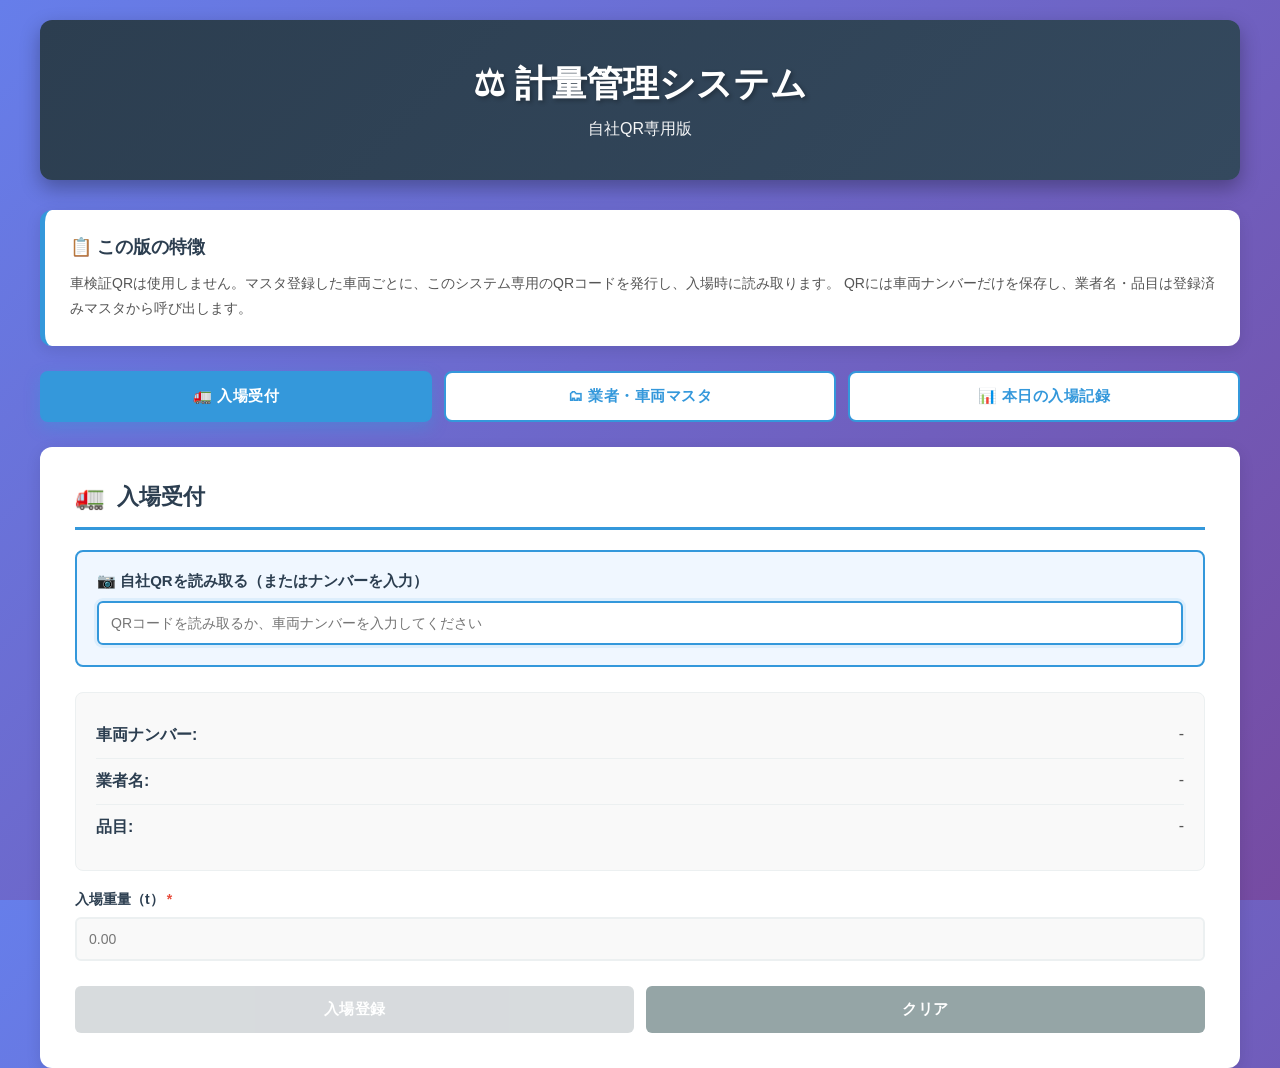
<file: index.html>
<!DOCTYPE html>
<html lang="ja">
<head>
    <meta charset="UTF-8">
    <meta name="viewport" content="width=device-width, initial-scale=1.0">
    <title>⚖ 計量管理システム - 自社QR専用版</title>
    <link rel="stylesheet" href="styles.css">
</head>
<body>
    <div class="container">
        <!-- ヘッダー -->
        <header>
            <h1>⚖ 計量管理システム</h1>
            <p>自社QR専用版</p>
        </header>
        
        <!-- この版の特徴 -->
        <div class="feature-box">
            <h3>📋 この版の特徴</h3>
            <p>
                車検証QRは使用しません。マスタ登録した車両ごとに、このシステム専用のQRコードを発行し、入場時に読み取ります。
                QRには車両ナンバーだけを保存し、業者名・品目は登録済みマスタから呼び出します。
            </p>
        </div>
        
        <!-- ナビゲーション -->
        <div class="nav-tabs">
            <button class="nav-tab active" data-tab="entrance">🚛 入場受付</button>
            <button class="nav-tab" data-tab="master">🗂 業者・車両マスタ</button>
            <button class="nav-tab" data-tab="records">📊 本日の入場記録</button>
        </div>
        
        <!-- タブコンテンツ -->
        <div class="tabs-container">
            <!-- 入場受付タブ -->
            <div id="entrance" class="tab-content active">
                <div class="section">
                    <h2><span class="icon">🚛</span>入場受付</h2>
                    
                    <div class="qr-input-section">
                        <label for="qrInput">📷 自社QRを読み取る（またはナンバーを入力）</label>
                        <input 
                            type="text" 
                            id="qrInput" 
                            placeholder="QRコードを読み取るか、車両ナンバーを入力してください"
                            class="input-box"
                        >
                    </div>
                    
                    <div class="vehicle-info">
                        <div class="info-row">
                            <span class="label">車両ナンバー:</span>
                            <span class="value" id="displayNumber">-</span>
                        </div>
                        <div class="info-row">
                            <span class="label">業者名:</span>
                            <span class="value" id="displayCompany">-</span>
                        </div>
                        <div class="info-row">
                            <span class="label">品目:</span>
                            <span class="value" id="displayItem">-</span>
                        </div>
                    </div>
                    
                    <div class="input-section">
                        <div class="input-field">
                            <label for="entranceWeight">入場重量（t）<span class="required">*</span></label>
                            <input 
                                type="number" 
                                id="entranceWeight" 
                                placeholder="0.00" 
                                step="0.01" 
                                min="0"
                                class="input-box"
                            >
                        </div>
                    </div>
                    
                    <div class="button-group">
                        <button id="entranceBtn" class="btn-primary" disabled>入場登録</button>
                        <button id="clearEntranceBtn" class="btn-secondary">クリア</button>
                    </div>
                    
                    <div id="entranceMessage" class="message"></div>
                </div>
            </div>
            
            <!-- 業者・車両マスタタブ -->
            <div id="master" class="tab-content">
                <div class="section">
                    <h2><span class="icon">🗂</span>業者・車両マスタ</h2>
                    
                    <div class="master-form">
                        <div class="input-field">
                            <label for="masterNumber">車両ナンバー<span class="required">*</span></label>
                            <input 
                                type="text" 
                                id="masterNumber" 
                                placeholder="例：ABC123"
                                class="input-box"
                            >
                        </div>
                        
                        <div class="input-field">
                            <label for="masterCompany">業者名<span class="required">*</span></label>
                            <input 
                                type="text" 
                                id="masterCompany" 
                                placeholder="業者名を入力"
                                class="input-box"
                            >
                        </div>
                        
                        <div class="input-field">
                            <label for="masterItem">標準品目<span class="required">*</span></label>
                            <select id="masterItem" class="input-box">
                                <option value="">選択してください</option>
                                <option value="砂利">砂利</option>
                                <option value="砂">砂</option>
                                <option value="セメント">セメント</option>
                                <option value="コンクリート">コンクリート</option>
                                <option value="その他">その他</option>
                            </select>
                        </div>
                        
                        <div class="button-group">
                            <button id="masterRegisterBtn" class="btn-primary">登録・更新</button>
                            <button id="masterClearBtn" class="btn-secondary">クリア</button>
                        </div>
                        
                        <div id="masterMessage" class="message"></div>
                    </div>
                    
                    <h3 style="margin-top: 30px; color: #2c3e50; font-size: 16px;">登録済み車両</h3>
                    <div class="table-container">
                        <table id="masterTable">
                            <thead>
                                <tr>
                                    <th>ナンバー</th>
                                    <th>業者名</th>
                                    <th>品目</th>
                                    <th>操作</th>
                                </tr>
                            </thead>
                            <tbody>
                                <tr class="empty-row">
                                    <td colspan="4" style="text-align: center; color: #999;">登録データがありません</td>
                                </tr>
                            </tbody>
                        </table>
                    </div>
                </div>
            </div>
            
            <!-- 本日の入場記録タブ -->
            <div id="records" class="tab-content">
                <div class="section">
                    <h2>📊 本日の入場記録</h2>
                    
                    <div class="records-controls">
                        <button id="exportBtn" class="btn-secondary">📥 CSVエクスポート</button>
                        <button id="clearRecordsBtn" class="btn-secondary">🗑 記録をクリア</button>
                    </div>
                    
                    <div class="table-container">
                        <table id="recordsTable">
                            <thead>
                                <tr>
                                    <th>時刻</th>
                                    <th>ナンバー</th>
                                    <th>業者名</th>
                                    <th>品目</th>
                                    <th>重量(t)</th>
                                    <th>操作</th>
                                </tr>
                            </thead>
                            <tbody>
                                <tr class="empty-row">
                                    <td colspan="6" style="text-align: center; color: #999;">本日の入場記録がありません</td>
                                </tr>
                            </tbody>
                        </table>
                    </div>
                </div>
            </div>
        </div>
    </div>
    
    <!-- モーダル -->
    <div id="editModal" class="modal">
        <div class="modal-content">
            <span class="close">&times;</span>
            <h2>車両情報を編集</h2>
            
            <div class="input-field">
                <label for="editNumber">車両ナンバー<span class="required">*</span></label>
                <input type="text" id="editNumber" class="input-box" disabled>
            </div>
            
            <div class="input-field">
                <label for="editCompany">業者名<span class="required">*</span></label>
                <input type="text" id="editCompany" class="input-box">
            </div>
            
            <div class="input-field">
                <label for="editItem">標準品目<span class="required">*</span></label>
                <select id="editItem" class="input-box">
                    <option value="">選択してください</option>
                    <option value="砂利">砂利</option>
                    <option value="砂">砂</option>
                    <option value="セメント">セメント</option>
                    <option value="コンクリート">コンクリート</option>
                    <option value="その他">その他</option>
                </select>
            </div>
            
            <div class="button-group">
                <button id="editSaveBtn" class="btn-primary">保存</button>
                <button id="editCancelBtn" class="btn-secondary">キャンセル</button>
            </div>
        </div>
    </div>
    
    <script src="app.js"></script>
</body>
</html>
</file>
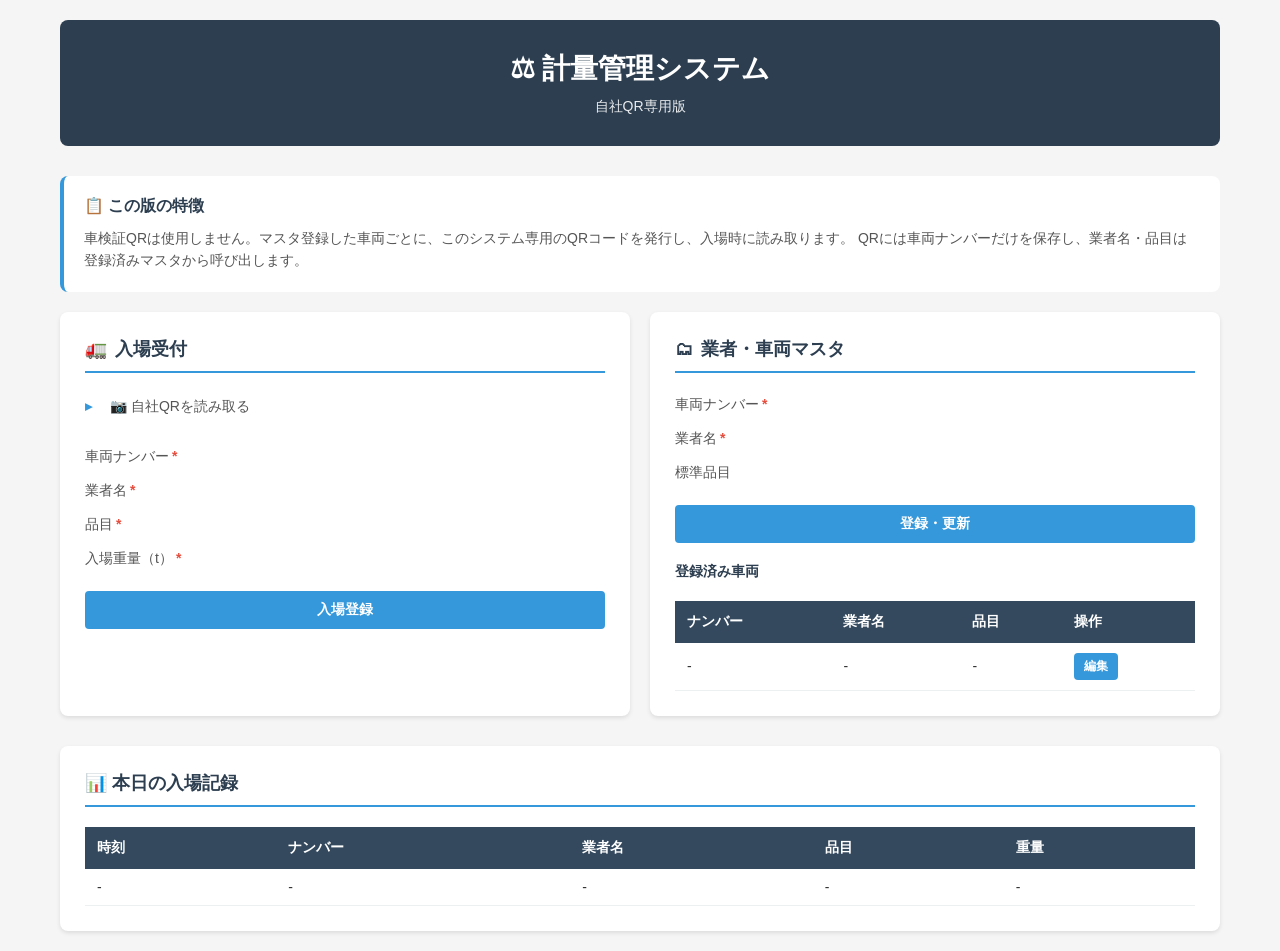
<file: scale_management.html>
<!DOCTYPE html>
<html lang="ja">
<head>
    <meta charset="UTF-8">
    <meta name="viewport" content="width=device-width, initial-scale=1.0">
    <title>⚖ 計量管理システム - 自社QR専用版</title>
    <style>
        * {
            margin: 0;
            padding: 0;
            box-sizing: border-box;
        }
        
        body {
            font-family: 'Segoe UI', Tahoma, Geneva, Verdana, sans-serif;
            background-color: #f5f5f5;
            color: #333;
        }
        
        .container {
            max-width: 1200px;
            margin: 0 auto;
            padding: 20px;
        }
        
        header {
            background-color: #2c3e50;
            color: white;
            padding: 30px 20px;
            border-radius: 8px;
            margin-bottom: 30px;
            text-align: center;
        }
        
        header h1 {
            font-size: 28px;
            margin-bottom: 10px;
        }
        
        header p {
            font-size: 14px;
            opacity: 0.9;
        }
        
        .feature-box {
            background-color: white;
            padding: 20px;
            border-radius: 8px;
            margin-bottom: 20px;
            border-left: 4px solid #3498db;
        }
        
        .feature-box h3 {
            color: #2c3e50;
            margin-bottom: 10px;
            font-size: 16px;
        }
        
        .feature-box p {
            line-height: 1.6;
            color: #555;
            font-size: 14px;
        }
        
        .sections-grid {
            display: grid;
            grid-template-columns: repeat(auto-fit, minmax(300px, 1fr));
            gap: 20px;
            margin-bottom: 30px;
        }
        
        .section {
            background-color: white;
            padding: 25px;
            border-radius: 8px;
            box-shadow: 0 2px 4px rgba(0,0,0,0.1);
        }
        
        .section h2 {
            color: #2c3e50;
            margin-bottom: 15px;
            font-size: 18px;
            border-bottom: 2px solid #3498db;
            padding-bottom: 10px;
        }
        
        .section ul {
            list-style: none;
            margin-bottom: 15px;
        }
        
        .section li {
            padding: 8px 0;
            padding-left: 25px;
            position: relative;
            color: #555;
            font-size: 14px;
            line-height: 1.5;
        }
        
        .section li:before {
            content: "▸";
            position: absolute;
            left: 0;
            color: #3498db;
            font-weight: bold;
        }
        
        .input-field {
            display: flex;
            align-items: center;
            padding: 8px 0;
            font-size: 14px;
        }
        
        .input-field label {
            flex: 1;
            color: #555;
        }
        
        .required {
            color: #e74c3c;
            font-weight: bold;
            margin-left: 3px;
        }
        
        .button-group {
            display: flex;
            gap: 10px;
            margin-top: 15px;
        }
        
        button {
            flex: 1;
            padding: 10px 15px;
            background-color: #3498db;
            color: white;
            border: none;
            border-radius: 4px;
            cursor: pointer;
            font-size: 14px;
            font-weight: bold;
            transition: background-color 0.3s;
        }
        
        button:hover {
            background-color: #2980b9;
        }
        
        .table-container {
            margin-top: 20px;
            overflow-x: auto;
        }
        
        table {
            width: 100%;
            border-collapse: collapse;
            font-size: 14px;
        }
        
        table thead {
            background-color: #34495e;
            color: white;
        }
        
        table th {
            padding: 12px;
            text-align: left;
            font-weight: bold;
        }
        
        table td {
            padding: 10px 12px;
            border-bottom: 1px solid #ecf0f1;
        }
        
        table tbody tr:hover {
            background-color: #f9f9f9;
        }
        
        .icon {
            margin-right: 8px;
            font-size: 18px;
        }
    </style>
</head>
<body>
    <div class="container">
        <!-- ヘッダー -->
        <header>
            <h1>⚖ 計量管理システム</h1>
            <p>自社QR専用版</p>
        </header>
        
        <!-- この版の特徴 -->
        <div class="feature-box">
            <h3>📋 この版の特徴</h3>
            <p>
                車検証QRは使用しません。マスタ登録した車両ごとに、このシステム専用のQRコードを発行し、入場時に読み取ります。
                QRには車両ナンバーだけを保存し、業者名・品目は登録済みマスタから呼び出します。
            </p>
        </div>
        
        <!-- セクショングリッド -->
        <div class="sections-grid">
            <!-- 入場受付セクション -->
            <div class="section">
                <h2><span class="icon">🚛</span>入場受付</h2>
                <ul>
                    <li>📷 自社QRを読み取る</li>
                </ul>
                <div class="input-field">
                    <label>車両ナンバー<span class="required">*</span></label>
                </div>
                <div class="input-field">
                    <label>業者名<span class="required">*</span></label>
                </div>
                <div class="input-field">
                    <label>品目<span class="required">*</span></label>
                </div>
                <div class="input-field">
                    <label>入場重量（t）<span class="required">*</span></label>
                </div>
                <div class="button-group">
                    <button>入場登録</button>
                </div>
            </div>
            
            <!-- 業者・車両マスタセクション -->
            <div class="section">
                <h2><span class="icon">🗂</span>業者・車両マスタ</h2>
                <div class="input-field">
                    <label>車両ナンバー<span class="required">*</span></label>
                </div>
                <div class="input-field">
                    <label>業者名<span class="required">*</span></label>
                </div>
                <div class="input-field">
                    <label>標準品目</label>
                </div>
                <div class="button-group">
                    <button>登録・更新</button>
                </div>
                
                <h3 style="margin-top: 20px; color: #2c3e50; font-size: 14px;">登録済み車両</h3>
                <div class="table-container">
                    <table>
                        <thead>
                            <tr>
                                <th>ナンバー</th>
                                <th>業者名</th>
                                <th>品目</th>
                                <th>操作</th>
                            </tr>
                        </thead>
                        <tbody>
                            <tr>
                                <td>-</td>
                                <td>-</td>
                                <td>-</td>
                                <td><button style="padding: 5px 10px; font-size: 12px;">編集</button></td>
                            </tr>
                        </tbody>
                    </table>
                </div>
            </div>
        </div>
        
        <!-- 本日の入場記録セクション -->
        <div class="section">
            <h2>📊 本日の入場記録</h2>
            <div class="table-container">
                <table>
                    <thead>
                        <tr>
                            <th>時刻</th>
                            <th>ナンバー</th>
                            <th>業者名</th>
                            <th>品目</th>
                            <th>重量</th>
                        </tr>
                    </thead>
                    <tbody>
                        <tr>
                            <td>-</td>
                            <td>-</td>
                            <td>-</td>
                            <td>-</td>
                            <td>-</td>
                        </tr>
                    </tbody>
                </table>
            </div>
        </div>
    </div>
</body>
</html>
</file>
<file: styles.css>
/* リセット */
* {
    margin: 0;
    padding: 0;
    box-sizing: border-box;
}

html, body {
    height: 100%;
}

body {
    font-family: 'Segoe UI', Tahoma, Geneva, Verdana, sans-serif;
    background: linear-gradient(135deg, #667eea 0%, #764ba2 100%);
    min-height: 100vh;
    color: #333;
    padding: 20px;
}

/* コンテナ */
.container {
    max-width: 1200px;
    margin: 0 auto;
}

/* ヘッダー */
header {
    background: linear-gradient(135deg, #2c3e50 0%, #34495e 100%);
    color: white;
    padding: 40px 30px;
    border-radius: 12px;
    margin-bottom: 30px;
    text-align: center;
    box-shadow: 0 8px 20px rgba(0, 0, 0, 0.3);
}

header h1 {
    font-size: 36px;
    margin-bottom: 10px;
    font-weight: 700;
    text-shadow: 2px 2px 4px rgba(0, 0, 0, 0.3);
}

header p {
    font-size: 16px;
    opacity: 0.95;
}

/* フィーチャーボックス */
.feature-box {
    background-color: white;
    padding: 25px;
    border-radius: 12px;
    margin-bottom: 25px;
    border-left: 5px solid #3498db;
    box-shadow: 0 4px 15px rgba(0, 0, 0, 0.1);
}

.feature-box h3 {
    color: #2c3e50;
    margin-bottom: 12px;
    font-size: 18px;
}

.feature-box p {
    line-height: 1.8;
    color: #555;
    font-size: 14px;
}

/* ナビゲーションタブ */
.nav-tabs {
    display: flex;
    gap: 12px;
    margin-bottom: 25px;
    flex-wrap: wrap;
    justify-content: center;
}

.nav-tab {
    padding: 14px 28px;
    background-color: white;
    border: 2px solid #3498db;
    color: #3498db;
    border-radius: 8px;
    cursor: pointer;
    font-size: 15px;
    font-weight: 600;
    transition: all 0.3s ease;
}

.nav-tab:hover {
    transform: translateY(-3px);
    box-shadow: 0 6px 15px rgba(52, 152, 219, 0.3);
}

.nav-tab.active {
    background-color: #3498db;
    color: white;
    box-shadow: 0 6px 15px rgba(52, 152, 219, 0.4);
}

/* タブコンテンツ */
.tabs-container {
    position: relative;
}

.tab-content {
    display: none;
    animation: fadeIn 0.3s ease-in;
}

.tab-content.active {
    display: block;
}

@keyframes fadeIn {
    from {
        opacity: 0;
        transform: translateY(10px);
    }
    to {
        opacity: 1;
        transform: translateY(0);
    }
}

/* セクション */
.section {
    background-color: white;
    padding: 35px;
    border-radius: 12px;
    box-shadow: 0 4px 15px rgba(0, 0, 0, 0.1);
    margin-bottom: 20px;
}

.section h2 {
    color: #2c3e50;
    margin-bottom: 20px;
    font-size: 22px;
    border-bottom: 3px solid #3498db;
    padding-bottom: 15px;
    display: flex;
    align-items: center;
    gap: 12px;
}

.section h3 {
    color: #2c3e50;
    margin-bottom: 15px;
    font-size: 16px;
}

.icon {
    font-size: 24px;
    display: inline-block;
}

/* QR入力セクション */
.qr-input-section {
    margin-bottom: 25px;
    padding: 20px;
    background-color: #f0f7ff;
    border-radius: 8px;
    border: 2px solid #3498db;
}

.qr-input-section label {
    display: block;
    margin-bottom: 10px;
    color: #2c3e50;
    font-weight: 600;
    font-size: 15px;
}

/* 車両情報表示 */
.vehicle-info {
    background-color: #f9f9f9;
    padding: 20px;
    border-radius: 8px;
    margin-bottom: 20px;
    border: 1px solid #ecf0f1;
}

.info-row {
    display: flex;
    justify-content: space-between;
    padding: 12px 0;
    border-bottom: 1px solid #ecf0f1;
}

.info-row:last-child {
    border-bottom: none;
}

.info-row .label {
    font-weight: 600;
    color: #2c3e50;
    min-width: 120px;
}

.info-row .value {
    color: #555;
    text-align: right;
    flex: 1;
}

/* フォーム */
.input-section,
.master-form {
    margin-bottom: 20px;
}

.input-field {
    margin-bottom: 20px;
}

label {
    display: block;
    margin-bottom: 8px;
    color: #2c3e50;
    font-weight: 600;
    font-size: 14px;
}

.input-box,
select {
    width: 100%;
    padding: 12px;
    border: 2px solid #ecf0f1;
    border-radius: 6px;
    font-size: 14px;
    transition: all 0.3s ease;
    background-color: #f9f9f9;
    font-family: inherit;
}

.input-box:focus,
select:focus {
    outline: none;
    border-color: #3498db;
    background-color: white;
    box-shadow: 0 0 0 3px rgba(52, 152, 219, 0.1);
}

.input-box:disabled {
    background-color: #ecf0f1;
    cursor: not-allowed;
    opacity: 0.7;
}

.required {
    color: #e74c3c;
    font-weight: bold;
    margin-left: 3px;
}

/* ボタン */
.button-group {
    display: flex;
    gap: 12px;
    margin-top: 25px;
    flex-wrap: wrap;
}

button {
    flex: 1;
    min-width: 140px;
    padding: 14px 24px;
    border: none;
    border-radius: 6px;
    cursor: pointer;
    font-size: 15px;
    font-weight: 600;
    transition: all 0.3s ease;
    text-transform: uppercase;
    letter-spacing: 0.5px;
}

.btn-primary {
    background-color: #3498db;
    color: white;
}

.btn-primary:hover:not(:disabled) {
    background-color: #2980b9;
    transform: translateY(-2px);
    box-shadow: 0 6px 15px rgba(52, 152, 219, 0.4);
}

.btn-primary:active:not(:disabled) {
    transform: translateY(0);
}

.btn-primary:disabled {
    background-color: #bdc3c7;
    cursor: not-allowed;
    opacity: 0.6;
}

.btn-secondary {
    background-color: #95a5a6;
    color: white;
}

.btn-secondary:hover {
    background-color: #7f8c8d;
    transform: translateY(-2px);
    box-shadow: 0 6px 15px rgba(149, 165, 166, 0.4);
}

.btn-secondary:active {
    transform: translateY(0);
}

.btn-danger {
    background-color: #e74c3c;
    color: white;
    padding: 6px 12px;
    font-size: 12px;
    min-width: 80px;
}

.btn-danger:hover {
    background-color: #c0392b;
}

.btn-edit {
    background-color: #f39c12;
    color: white;
    padding: 6px 12px;
    font-size: 12px;
    min-width: 80px;
}

.btn-edit:hover {
    background-color: #e67e22;
}

/* テーブル */
.table-container {
    margin-top: 20px;
    overflow-x: auto;
    border-radius: 8px;
    box-shadow: 0 2px 8px rgba(0, 0, 0, 0.1);
}

table {
    width: 100%;
    border-collapse: collapse;
    font-size: 14px;
}

table thead {
    background: linear-gradient(135deg, #34495e, #2c3e50);
    color: white;
}

table th {
    padding: 16px;
    text-align: left;
    font-weight: 600;
    text-transform: uppercase;
    letter-spacing: 0.5px;
}

table td {
    padding: 14px 16px;
    border-bottom: 1px solid #ecf0f1;
}

table tbody tr {
    transition: background-color 0.2s ease;
}

table tbody tr:hover {
    background-color: #f0f7ff;
}

table tbody tr:nth-child(even) {
    background-color: #f9f9f9;
}

table tbody tr:nth-child(even):hover {
    background-color: #f0f7ff;
}

.empty-row td {
    text-align: center;
    color: #999;
    padding: 30px 16px;
}

/* レコード操作 */
.records-controls {
    display: flex;
    gap: 12px;
    margin-bottom: 20px;
    flex-wrap: wrap;
}

/* メッセージ */
.message {
    margin-top: 15px;
    padding: 12px 16px;
    border-radius: 6px;
    display: none;
}

.message.show {
    display: block;
    animation: slideDown 0.3s ease;
}

@keyframes slideDown {
    from {
        opacity: 0;
        transform: translateY(-10px);
    }
    to {
        opacity: 1;
        transform: translateY(0);
    }
}

.message.success {
    background-color: #d4edda;
    color: #155724;
    border-left: 4px solid #28a745;
}

.message.error {
    background-color: #f8d7da;
    color: #721c24;
    border-left: 4px solid #f5c6cb;
}

.message.info {
    background-color: #d1ecf1;
    color: #0c5460;
    border-left: 4px solid #17a2b8;
}

/* モーダル */
.modal {
    display: none;
    position: fixed;
    z-index: 1000;
    left: 0;
    top: 0;
    width: 100%;
    height: 100%;
    background-color: rgba(0, 0, 0, 0.5);
    animation: fadeIn 0.3s ease;
}

.modal.show {
    display: flex;
    align-items: center;
    justify-content: center;
}

.modal-content {
    background-color: white;
    padding: 30px;
    border-radius: 12px;
    box-shadow: 0 8px 25px rgba(0, 0, 0, 0.3);
    max-width: 500px;
    width: 90%;
    position: relative;
    animation: slideUp 0.3s ease;
}

@keyframes slideUp {
    from {
        opacity: 0;
        transform: translateY(30px);
    }
    to {
        opacity: 1;
        transform: translateY(0);
    }
}

.modal-content h2 {
    color: #2c3e50;
    margin-bottom: 20px;
    font-size: 20px;
    border-bottom: 2px solid #3498db;
    padding-bottom: 10px;
}

.close {
    position: absolute;
    right: 20px;
    top: 15px;
    font-size: 28px;
    font-weight: bold;
    color: #bdc3c7;
    cursor: pointer;
    transition: color 0.3s ease;
}

.close:hover {
    color: #e74c3c;
}

/* レスポンシブ */
@media (max-width: 768px) {
    body {
        padding: 10px;
    }

    header {
        padding: 30px 20px;
    }

    header h1 {
        font-size: 28px;
    }

    header p {
        font-size: 14px;
    }

    .nav-tabs {
        gap: 8px;
    }

    .nav-tab {
        padding: 10px 16px;
        font-size: 13px;
        flex: 1;
        min-width: 120px;
    }

    .section {
        padding: 20px;
    }

    .section h2 {
        font-size: 18px;
        gap: 8px;
    }

    .icon {
        font-size: 20px;
    }

    .button-group {
        flex-direction: column;
    }

    button {
        min-width: auto;
    }

    table {
        font-size: 12px;
    }

    table th,
    table td {
        padding: 10px 8px;
    }

    .info-row {
        flex-direction: column;
        gap: 5px;
    }

    .info-row .label {
        min-width: auto;
    }

    .info-row .value {
        text-align: left;
    }

    .modal-content {
        width: 95%;
        padding: 20px;
    }

    .close {
        right: 10px;
        top: 10px;
        font-size: 24px;
    }
}

@media (max-width: 480px) {
    header h1 {
        font-size: 24px;
    }

    .nav-tab {
        padding: 8px 12px;
        font-size: 12px;
    }

    .section {
        padding: 15px;
    }

    .section h2 {
        font-size: 16px;
    }

    table th,
    table td {
        padding: 8px 4px;
        font-size: 11px;
    }

    .btn-danger,
    .btn-edit {
        padding: 4px 8px;
        font-size: 11px;
        min-width: 60px;
    }
}
</file>
